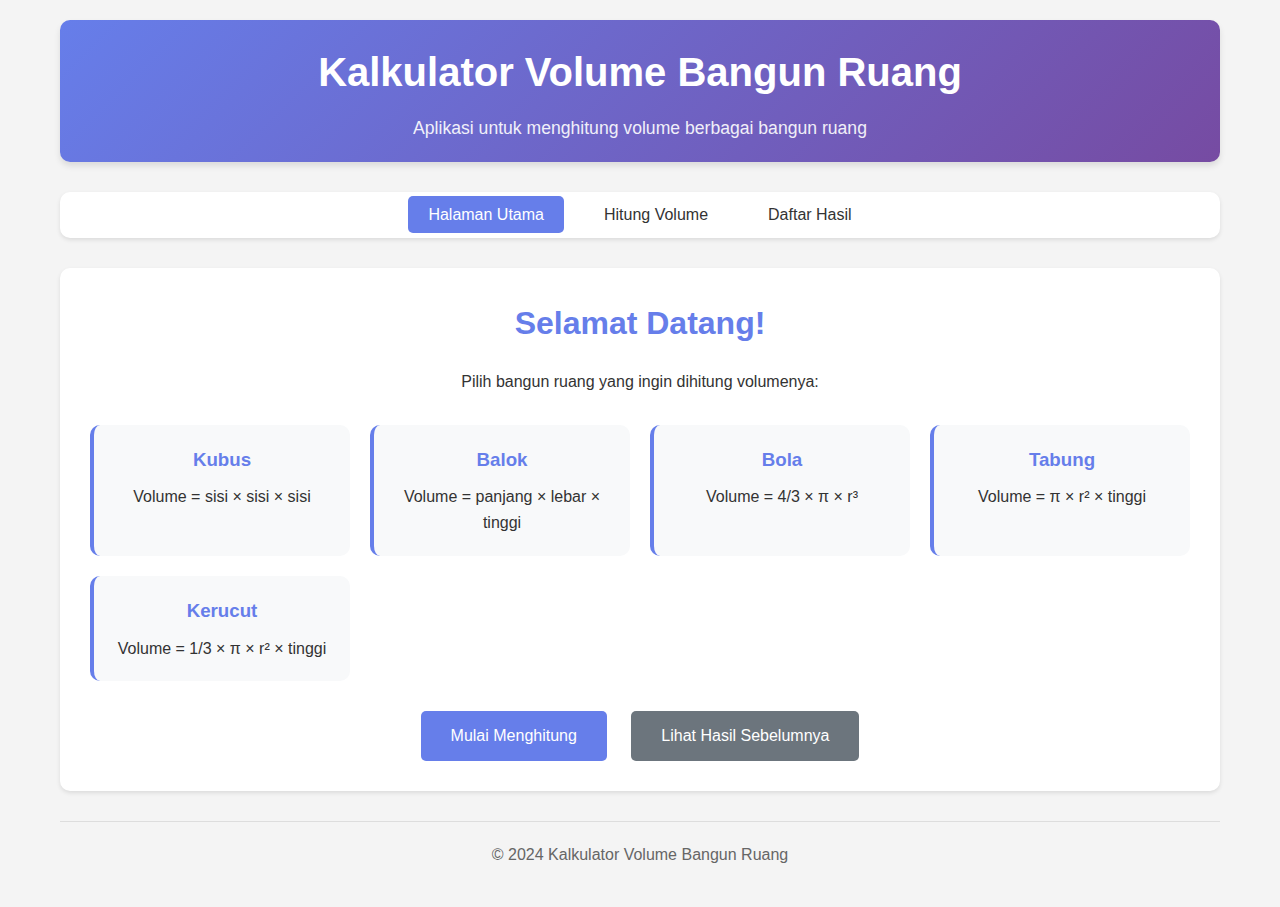
<file: Flask/templates/index.html>
<!DOCTYPE html>
<html lang="id">
<head>
    <meta charset="UTF-8">
    <meta name="viewport" content="width=device-width, initial-scale=1.0">
    <title>Kalkulator Volume Bangun Ruang</title>
    <link rel="stylesheet" href="style.css">
</head>
<body>
    <div class="container">
        <header>
            <h1>Kalkulator Volume Bangun Ruang</h1>
            <p>Aplikasi untuk menghitung volume berbagai bangun ruang</p>
        </header>
        
        <nav>
            <ul>
                <li><a href="index.html" class="active">Halaman Utama</a></li>
                <li><a href="calculate.html">Hitung Volume</a></li>
                <li><a href="results.html">Daftar Hasil</a></li>
            </ul>
        </nav>
        
        <main>
            <div class="welcome-section">
                <h2>Selamat Datang!</h2>
                <p>Pilih bangun ruang yang ingin dihitung volumenya:</p>
                
                <div class="shape-grid">
                    <div class="shape-card">
                        <h3>Kubus</h3>
                        <p>Volume = sisi × sisi × sisi</p>
                    </div>
                    <div class="shape-card">
                        <h3>Balok</h3>
                        <p>Volume = panjang × lebar × tinggi</p>
                    </div>
                    <div class="shape-card">
                        <h3>Bola</h3>
                        <p>Volume = 4/3 × π × r³</p>
                    </div>
                    <div class="shape-card">
                        <h3>Tabung</h3>
                        <p>Volume = π × r² × tinggi</p>
                    </div>
                    <div class="shape-card">
                        <h3>Kerucut</h3>
                        <p>Volume = 1/3 × π × r² × tinggi</p>
                    </div>
                </div>
                
                <div class="cta-section">
                    <a href="calculate.html" class="btn-primary">Mulai Menghitung</a>
                    <a href="results.html" class="btn-secondary">Lihat Hasil Sebelumnya</a>
                </div>
            </div>
        </main>
        
        <footer>
            <p>&copy; 2024 Kalkulator Volume Bangun Ruang</p>
        </footer>
    </div>
</body>
</html>
</file>
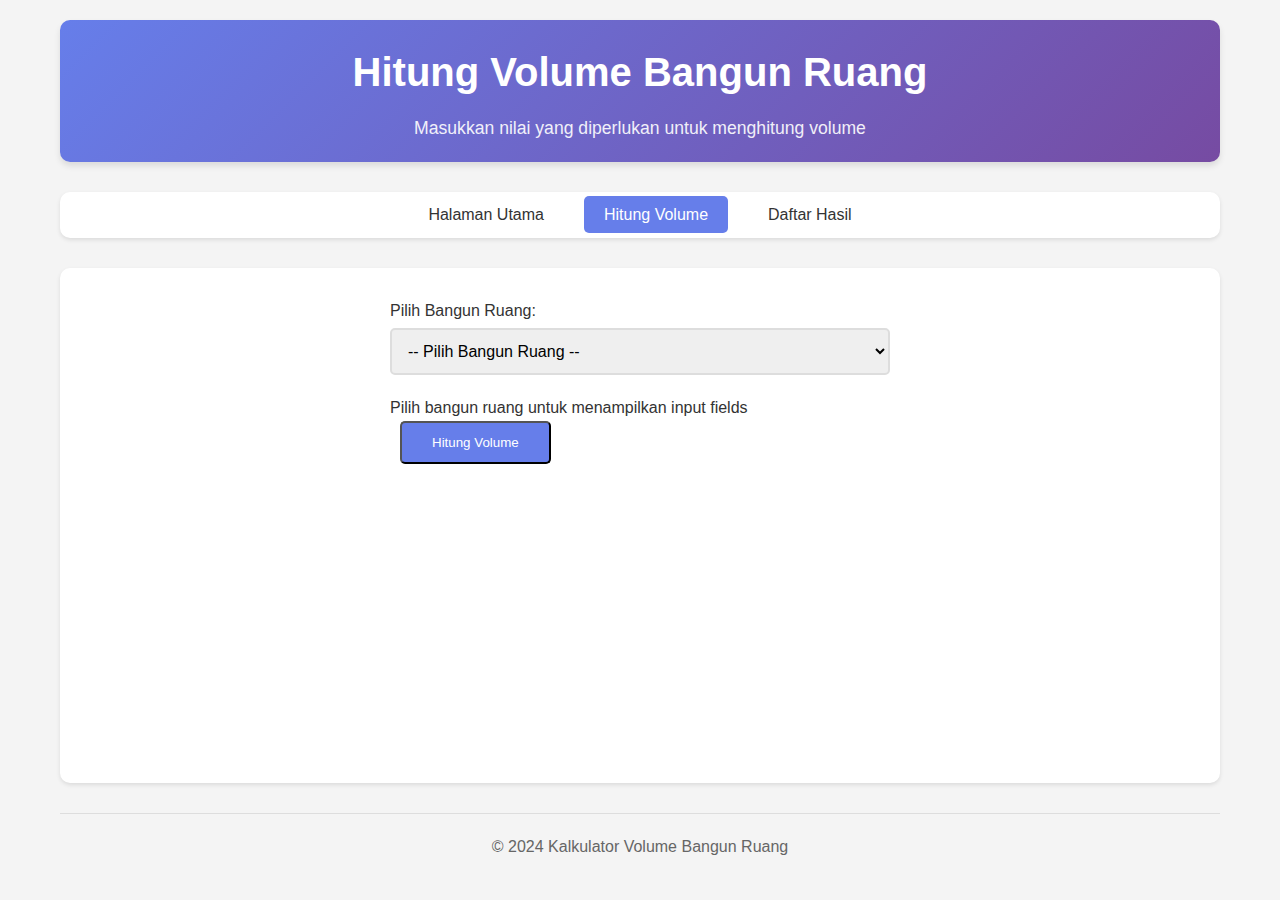
<file: Flask/templates/calculate.html>
<!DOCTYPE html>
<html lang="id">
<head>
    <meta charset="UTF-8">
    <meta name="viewport" content="width=device-width, initial-scale=1.0">
    <title>Hitung Volume - Kalkulator Bangun Ruang</title>
    <link rel="stylesheet" href="style.css">
</head>
<body>
    <div class="container">
        <header>
            <h1>Hitung Volume Bangun Ruang</h1>
            <p>Masukkan nilai yang diperlukan untuk menghitung volume</p>
        </header>
        
        <nav>
            <ul>
                <li><a href="index.html">Halaman Utama</a></li>
                <li><a href="calculate.html" class="active">Hitung Volume</a></li>
                <li><a href="results.html">Daftar Hasil</a></li>
            </ul>
        </nav>
        
        <main>
            <div class="calculation-form">
                <form method="POST">
                    <div class="form-group">
                        <label for="shape">Pilih Bangun Ruang:</label>
                        <select name="shape" id="shape" required onchange="showFields()">
                            <option value="">-- Pilih Bangun Ruang --</option>
                            <option value="cube">Kubus</option>
                            <option value="block">Balok</option>
                            <option value="sphere">Bola</option>
                            <option value="cylinder">Tabung</option>
                            <option value="cone">Kerucut</option>
                        </select>
                    </div>
                    
                    <div id="input-fields">
                        <!-- Input fields akan ditampilkan berdasarkan pilihan -->
                    </div>
                    
                    <button type="submit" class="btn-primary">Hitung Volume</button>
                </form>
            </div>
        </main>
        
        <footer>
            <p>&copy; 2024 Kalkulator Volume Bangun Ruang</p>
        </footer>
    </div>

    <script>
        function showFields() {
            const shape = document.getElementById('shape').value;
            const inputFields = document.getElementById('input-fields');
            let html = '';
            
            switch(shape) {
                case 'cube':
                    html = `
                        <div class="form-group">
                            <label for="var1">Panjang Sisi:</label>
                            <input type="number" name="var1" step="any" required placeholder="Masukkan panjang sisi">
                        </div>
                    `;
                    break;
                case 'block':
                    html = `
                        <div class="form-group">
                            <label for="var1">Panjang:</label>
                            <input type="number" name="var1" step="any" required placeholder="Masukkan panjang">
                        </div>
                        <div class="form-group">
                            <label for="var2">Lebar:</label>
                            <input type="number" name="var2" step="any" required placeholder="Masukkan lebar">
                        </div>
                        <div class="form-group">
                            <label for="var3">Tinggi:</label>
                            <input type="number" name="var3" step="any" required placeholder="Masukkan tinggi">
                        </div>
                    `;
                    break;
                case 'sphere':
                    html = `
                        <div class="form-group">
                            <label for="var1">Jari-jari:</label>
                            <input type="number" name="var1" step="any" required placeholder="Masukkan jari-jari">
                        </div>
                    `;
                    break;
                case 'cylinder':
                    html = `
                        <div class="form-group">
                            <label for="var1">Jari-jari:</label>
                            <input type="number" name="var1" step="any" required placeholder="Masukkan jari-jari">
                        </div>
                        <div class="form-group">
                            <label for="var2">Tinggi:</label>
                            <input type="number" name="var2" step="any" required placeholder="Masukkan tinggi">
                        </div>
                    `;
                    break;
                case 'cone':
                    html = `
                        <div class="form-group">
                            <label for="var1">Jari-jari:</label>
                            <input type="number" name="var1" step="any" required placeholder="Masukkan jari-jari">
                        </div>
                        <div class="form-group">
                            <label for="var2">Tinggi:</label>
                            <input type="number" name="var2" step="any" required placeholder="Masukkan tinggi">
                        </div>
                    `;
                    break;
                default:
                    html = '<p>Pilih bangun ruang untuk menampilkan input fields</p>';
            }
            
            inputFields.innerHTML = html;
        }
        
        // Initialize fields on page load
        document.addEventListener('DOMContentLoaded', showFields);
    </script>
</body>
</html>
</file>
<file: Flask/templates/style.css>
* {
    margin: 0;
    padding: 0;
    box-sizing: border-box;
}

body {
    font-family: 'Segoe UI', Tahoma, Geneva, Verdana, sans-serif;
    line-height: 1.6;
    color: #333;
    background-color: #f4f4f4;
}

.container {
    max-width: 1200px;
    margin: 0 auto;
    padding: 20px;
    min-height: 100vh;
    display: flex;
    flex-direction: column;
}

header {
    text-align: center;
    margin-bottom: 30px;
    padding: 20px;
    background: linear-gradient(135deg, #667eea 0%, #764ba2 100%);
    color: white;
    border-radius: 10px;
    box-shadow: 0 4px 6px rgba(0, 0, 0, 0.1);
}

header h1 {
    font-size: 2.5em;
    margin-bottom: 10px;
}

header p {
    font-size: 1.1em;
    opacity: 0.9;
}

nav {
    margin-bottom: 30px;
}

nav ul {
    list-style: none;
    display: flex;
    justify-content: center;
    background: white;
    border-radius: 10px;
    padding: 10px;
    box-shadow: 0 2px 4px rgba(0, 0, 0, 0.1);
}

nav li {
    margin: 0 10px;
}

nav a {
    text-decoration: none;
    color: #333;
    padding: 10px 20px;
    border-radius: 5px;
    transition: all 0.3s ease;
    font-weight: 500;
}

nav a:hover {
    background-color: #667eea;
    color: white;
}

nav a.active {
    background-color: #667eea;
    color: white;
}

main {
    flex: 1;
    background: white;
    padding: 30px;
    border-radius: 10px;
    box-shadow: 0 2px 4px rgba(0, 0, 0, 0.1);
}

footer {
    text-align: center;
    margin-top: 30px;
    padding: 20px;
    color: #666;
    border-top: 1px solid #ddd;
}

/* Welcome Section */
.welcome-section {
    text-align: center;
}

.welcome-section h2 {
    color: #667eea;
    margin-bottom: 20px;
    font-size: 2em;
}

.shape-grid {
    display: grid;
    grid-template-columns: repeat(auto-fit, minmax(250px, 1fr));
    gap: 20px;
    margin: 30px 0;
}

.shape-card {
    background: #f8f9fa;
    padding: 20px;
    border-radius: 10px;
    border-left: 4px solid #667eea;
    transition: transform 0.3s ease;
}

.shape-card:hover {
    transform: translateY(-5px);
    box-shadow: 0 5px 15px rgba(0, 0, 0, 0.1);
}

.shape-card h3 {
    color: #667eea;
    margin-bottom: 10px;
}

.cta-section {
    margin-top: 30px;
}

/* Buttons */
.btn-primary, .btn-secondary {
    display: inline-block;
    padding: 12px 30px;
    margin: 0 10px;
    text-decoration: none;
    border-radius: 5px;
    font-weight: 500;
    transition: all 0.3s ease;
}

.btn-primary {
    background-color: #667eea;
    color: white;
}

.btn-primary:hover {
    background-color: #5a6fd8;
    transform: translateY(-2px);
}

.btn-secondary {
    background-color: #6c757d;
    color: white;
}

.btn-secondary:hover {
    background-color: #545b62;
    transform: translateY(-2px);
}

/* Form Styles */
.calculation-form {
    max-width: 500px;
    margin: 0 auto;
}

.form-group {
    margin-bottom: 20px;
}

.form-group label {
    display: block;
    margin-bottom: 5px;
    font-weight: 500;
    color: #333;
}

.form-group input,
.form-group select {
    width: 100%;
    padding: 12px;
    border: 2px solid #ddd;
    border-radius: 5px;
    font-size: 16px;
    transition: border-color 0.3s ease;
}

.form-group input:focus,
.form-group select:focus {
    outline: none;
    border-color: #667eea;
}

/* Table Styles */
.results-table {
    overflow-x: auto;
}

table {
    width: 100%;
    border-collapse: collapse;
    margin-top: 20px;
}

th, td {
    padding: 12px 15px;
    text-align: left;
    border-bottom: 1px solid #ddd;
}

th {
    background-color: #667eea;
    color: white;
    font-weight: 500;
}

tr:hover {
    background-color: #f8f9fa;
}

.volume-result {
    font-weight: bold;
    color: #667eea;
}

.no-results {
    text-align: center;
    padding: 40px;
    color: #666;
}

.no-results a {
    color: #667eea;
    text-decoration: none;
}

.no-results a:hover {
    text-decoration: underline;
}

/* Responsive Design */
@media (max-width: 768px) {
    .container {
        padding: 10px;
    }
    
    header h1 {
        font-size: 2em;
    }
    
    nav ul {
        flex-direction: column;
        align-items: center;
    }
    
    nav li {
        margin: 5px 0;
    }
    
    .shape-grid {
        grid-template-columns: 1fr;
    }
    
    .cta-section {
        display: flex;
        flex-direction: column;
        gap: 10px;
    }
    
    .btn-primary, .btn-secondary {
        margin: 5px 0;
    }
}
</file>
